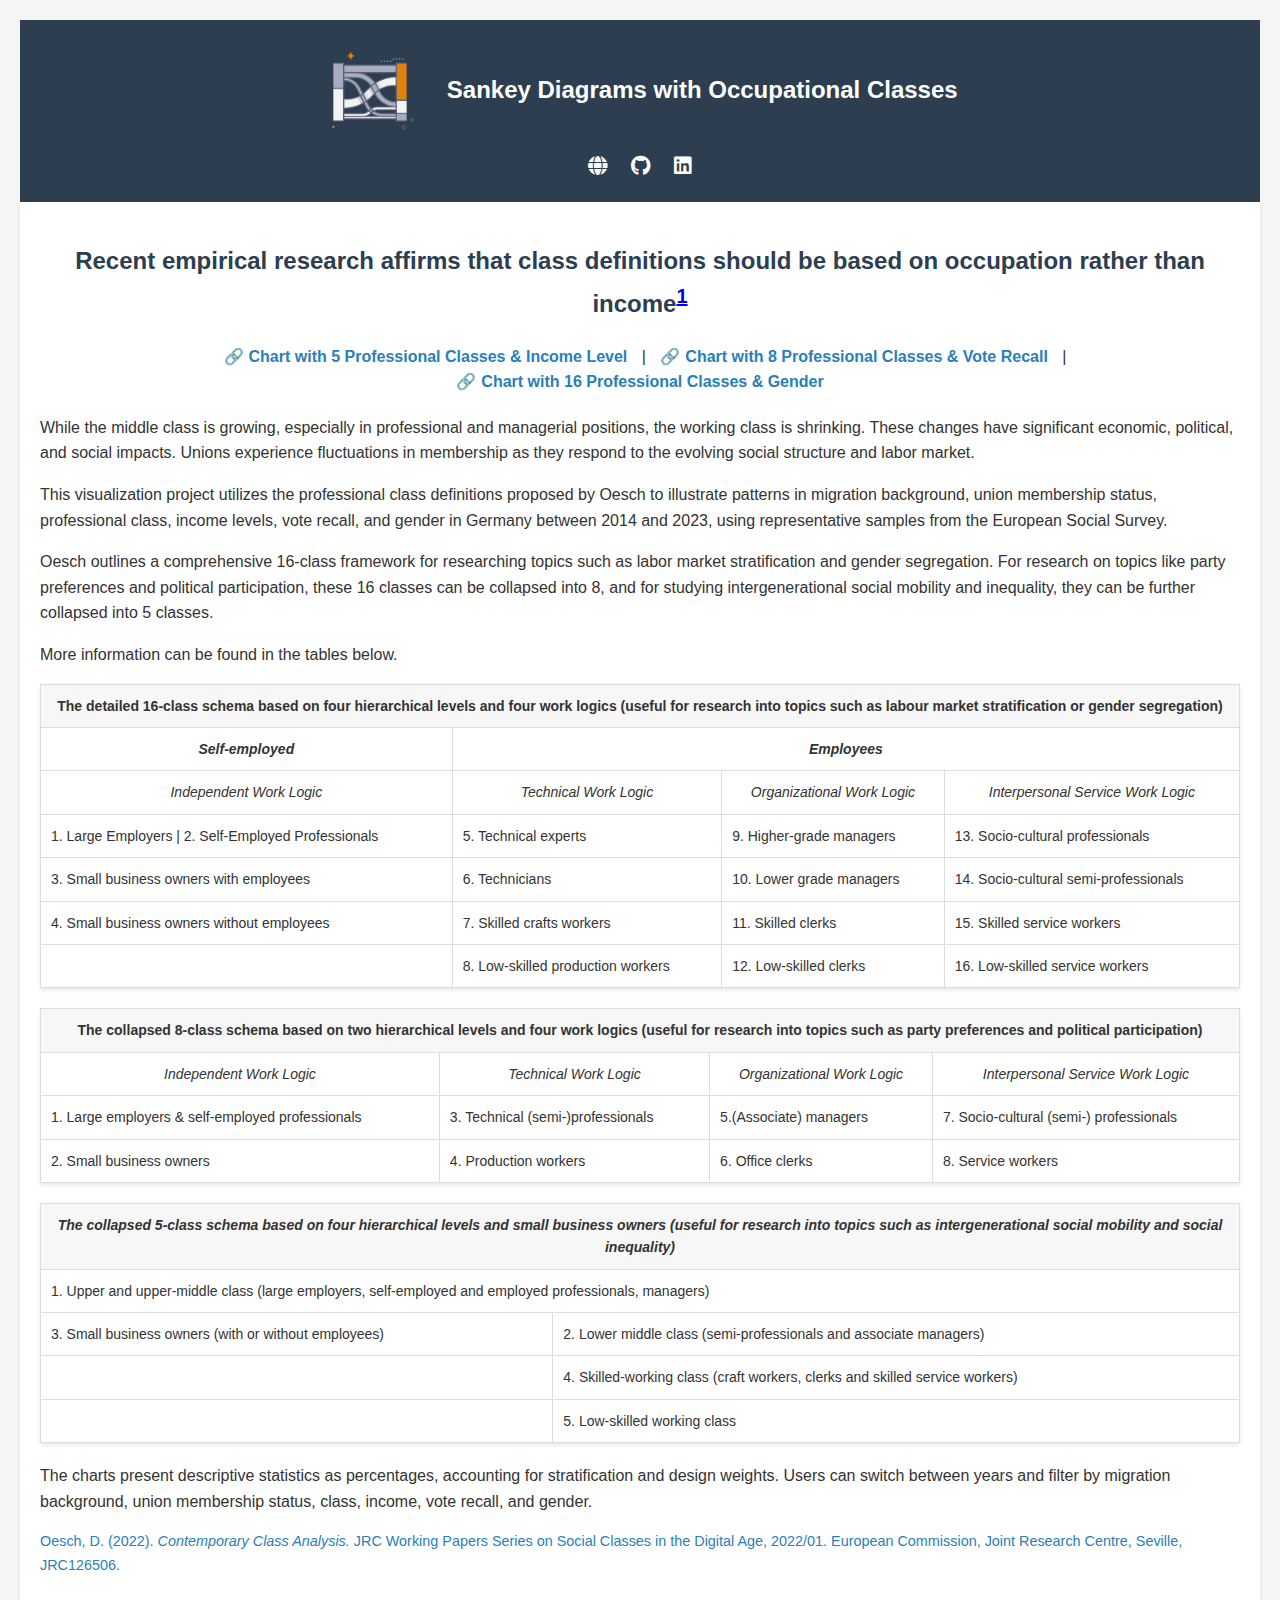
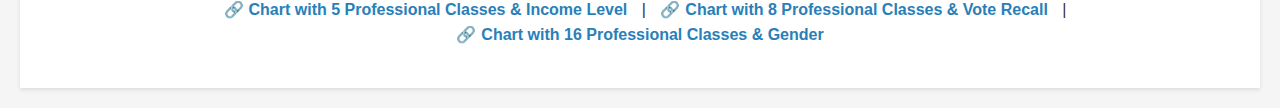
<file: index.html>
<!DOCTYPE html>
<html lang="en">
<head>
    <meta charset="UTF-8">
    <meta name="viewport" content="width=device-width, initial-scale=1.0">
    <title>D3 Sankey Diagrams with ESS | Occupational Classes</title>
    <style>
        body {
            font-family: 'Segoe UI', Tahoma, Geneva, Verdana, sans-serif;
            background-color: #f5f5f5;
            margin: 20px;
            line-height: 1.6;
            color: #333;
        }
        header {
            background-color: #2c3e50;
            color: #fff;
            padding: 20px 0;
            text-align: center;
        }
        header img {
            max-width: 100px;
            vertical-align: middle;
        }
        header h1 {
            display: inline;
            margin-left: 20px;
            vertical-align: middle;
            font-size: 24px;
        }
        .social-links {
            margin-top: 10px;
            text-align: center;
        }
        .social-links a {
            margin: 0 10px;
            color: #fff;
            text-decoration: none;
            font-size: 20px;
        }
        .main-content {
            background-color: #fff;
            padding: 20px;
            box-shadow: 0 2px 4px rgba(0, 0, 0, 0.1);
        }
        h2 {
            text-align: center;
            color: #2c3e50;
        }
        .links {
            text-align: center;
            margin: 20px 0;
        }
        .links a {
            display: inline-block;
            margin: 0 10px;
            color: #2980b9;
            text-decoration: none;
            font-weight: bold;
        }
        .links a:hover {
            text-decoration: underline;
        }
        .links a::before {
            content: '🔗';
            margin-right: 5px;
        }
        table {
            width: 100%;
            border-collapse: collapse;
            margin-bottom: 20px;
            background-color: #fff;
            box-shadow: 0 2px 4px rgba(0, 0, 0, 0.1);
        }
        table, th, td {
            border: 1px solid #ddd;
        }
        th, td {
            padding: 10px;
            text-align: left;
        }
        th {
            background-color: #f7f7f7;
        }
        .tg {
            border-collapse: collapse;
            border-spacing: 0;
            width: 100%;
            margin-bottom: 20px;
        }
        .tg td, .tg th {
            border: 1px solid #ddd;
            padding: 10px;
            font-family: 'Segoe UI', Tahoma, Geneva, Verdana, sans-serif;
            font-size: 14px;
        }
        .tg .tg-8bgf {
            font-style: italic;
            text-align: center;
            vertical-align: top;
        }
        .tg .tg-baqh, .tg .tg-amwm {
            text-align: center;
            vertical-align: top;
            font-weight: bold;
        }
        .tg .tg-rvyq, .tg .tg-ihln {
            font-style: italic;
            font-weight: bold;
            text-align: center;
            vertical-align: top;
        }
        .tg .tg-0pky, .tg .tg-0lax {
            text-align: left;
            vertical-align: top;
        }
        .endnote {
            font-size: 0.9em;
            color: #555;
        }
        .endnote a {
            color: #2980b9;
            text-decoration: none;
        }
        .endnote a:hover {
            text-decoration: underline;
        }
    </style>
    <link rel="stylesheet" href="https://cdnjs.cloudflare.com/ajax/libs/font-awesome/5.15.3/css/all.min.css">
</head>
<body>
    <header>
        <img src="sankey_icon.png" alt="Logo">
        <h1>Sankey Diagrams with Occupational Classes</h1>
        <div class="social-links">
            <a href="https://mmuratardag.github.io/" target="_blank"><i class="fas fa-globe"></i></a>
            <a href="https://github.com/mmuratardag" target="_blank"><i class="fab fa-github"></i></a>
            <a href="https://www.linkedin.com/in/mmuratardag" target="_blank"><i class="fab fa-linkedin"></i></a>
        </div>
    </header>
    <div class="main-content">
        <h2>Recent empirical research affirms that class definitions should be based on occupation rather than income<sup><a href="#endnote">1</a></sup></h2>
        <div class="links">
            <a href="flow_chart_5c.html">Chart with 5 Professional Classes & Income Level</a> |
            <a href="flow_chart_8c.html">Chart with 8 Professional Classes & Vote Recall</a> | 
            <a href="flow_chart_16c.html">Chart with 16 Professional Classes & Gender</a>
        </div>
        <p>While the middle class is growing, especially in professional and managerial positions, the working class is shrinking. These changes have significant economic, political, and social impacts. Unions experience fluctuations in membership as they respond to the evolving social structure and labor market.</p>
        <p>This visualization project utilizes the professional class definitions proposed by Oesch to illustrate patterns in migration background, union membership status, professional class, income levels, vote recall, and gender in Germany between 2014 and 2023, using representative samples from the European Social Survey.</p>
        <p>Oesch outlines a comprehensive 16-class framework for researching topics such as labor market stratification and gender segregation. For research on topics like party preferences and political participation, these 16 classes can be collapsed into 8, and for studying intergenerational social mobility and inequality, they can be further collapsed into 5 classes.</p>
        <p>More information can be found in the tables below.</p>

        <table class="tg">
            <thead>
                <tr>
                    <th class="tg-baqh" colspan="4"><span style="font-weight:bold">The detailed 16-class schema based on four hierarchical levels and four work logics (useful for research into topics such as labour market stratification or gender segregation)</span></th>
                </tr>
            </thead>
            <tbody>
                <tr>
                    <td class="tg-rvyq">Self-employed</td>
                    <td class="tg-rvyq" colspan="3">Employees</td>
                </tr>
                <tr>
                    <td class="tg-8bgf">Independent Work Logic</td>
                    <td class="tg-8bgf">Technical Work Logic</td>
                    <td class="tg-8bgf">Organizational Work Logic</td>
                    <td class="tg-8bgf">Interpersonal Service Work Logic</td>
                </tr>
                <tr>
                    <td class="tg-0pky">1. Large Employers | 2. Self-Employed Professionals</td>
                    <td class="tg-0pky">5. Technical experts</td>
                    <td class="tg-0pky">9. Higher-grade managers</td>
                    <td class="tg-0pky">13. Socio-cultural professionals</td>
                </tr>
                <tr>
                    <td class="tg-0pky">3. Small business owners with employees</td>
                    <td class="tg-0pky">6. Technicians</td>
                    <td class="tg-0pky">10. Lower grade managers</td>
                    <td class="tg-0pky">14. Socio-cultural semi-professionals</td>
                </tr>
                <tr>
                    <td class="tg-0pky">4. Small business owners without employees</td>
                    <td class="tg-0pky">7. Skilled crafts workers</td>
                    <td class="tg-0pky">11. Skilled clerks</td>
                    <td class="tg-0pky">15. Skilled service workers</td>
                </tr>
                <tr>
                    <td class="tg-0lax"></td>
                    <td class="tg-0lax">8. Low-skilled production workers</td>
                    <td class="tg-0lax">12. Low-skilled clerks</td>
                    <td class="tg-0lax">16. Low-skilled service workers</td>
                </tr>
            </tbody>
        </table>

        <table class="tg">
            <thead>
                <tr>
                    <th class="tg-amwm" colspan="4">The collapsed 8-class schema based on two hierarchical levels and four work logics (useful for research into topics such as party preferences and political participation)</th>
                </tr>
            </thead>
            <tbody>
                <tr>
                    <td class="tg-8bgf">Independent Work Logic</td>
                    <td class="tg-8bgf">Technical Work Logic</td>
                    <td class="tg-8bgf">Organizational Work Logic</td>
                    <td class="tg-8bgf">Interpersonal Service Work Logic</td>
                </tr>
                <tr>
                    <td class="tg-0pky">1. Large employers & self-employed professionals</td>
                    <td class="tg-0pky">3. Technical (semi-)professionals</td>
                    <td class="tg-0pky">5.(Associate) managers</td>
                    <td class="tg-0pky">7. Socio-cultural (semi-) professionals</td>
                </tr>
                <tr>
                    <td class="tg-0pky">2. Small business owners</td>
                    <td class="tg-0pky">4. Production workers</td>
                    <td class="tg-0pky">6. Office clerks</td>
                    <td class="tg-0pky">8. Service workers</td>
                </tr>
            </tbody>
        </table>

        <table class="tg">
            <thead>
                <tr>
                    <th class="tg-ihln" colspan="2">The collapsed 5-class schema based on four hierarchical levels and small business owners (useful for research into topics such as intergenerational social mobility and social inequality)</th>
                </tr>
            </thead>
            <tbody>
                <tr>
                    <td class="tg-0lax" colspan="2">1. Upper and upper-middle class (large employers, self-employed and employed professionals, managers)</td>
                </tr>
                <tr>
                    <td class="tg-0lax">3. Small business owners (with or without employees)</td>
                    <td class="tg-0lax">2. Lower middle class (semi-professionals and associate managers)</td>
                </tr>
                <tr>
                    <td class="tg-0lax"></td>
                    <td class="tg-0lax">4. Skilled-working class (craft workers, clerks and skilled service workers)</td>
                </tr>
                <tr>
                    <td class="tg-0lax"></td>
                    <td class="tg-0lax">5. Low-skilled working class</td>
                </tr>
            </tbody>
        </table>

        <p>The charts present descriptive statistics as percentages, accounting for stratification and design weights. Users can switch between years and filter by migration background, union membership status, class, income, vote recall, and gender.</p>

        <p class="endnote" id="endnote">
            <a href="https://joint-research-centre.ec.europa.eu/reports-and-technical-documentation/contemporary-class-analysis_en" target="_blank">Oesch, D. (2022). <i>Contemporary Class Analysis.</i> JRC Working Papers Series on Social Classes in the Digital Age, 2022/01. European Commission, Joint Research Centre, Seville, JRC126506.</a>
        </p>

        <div class="links">
            <a href="flow_chart_5c.html">Chart with 5 Professional Classes & Income Level</a> |
            <a href="flow_chart_8c.html">Chart with 8 Professional Classes & Vote Recall</a> | 
            <a href="flow_chart_16c.html">Chart with 16 Professional Classes & Gender</a>
        </div>
    </div>
</body>
</html>
</file>
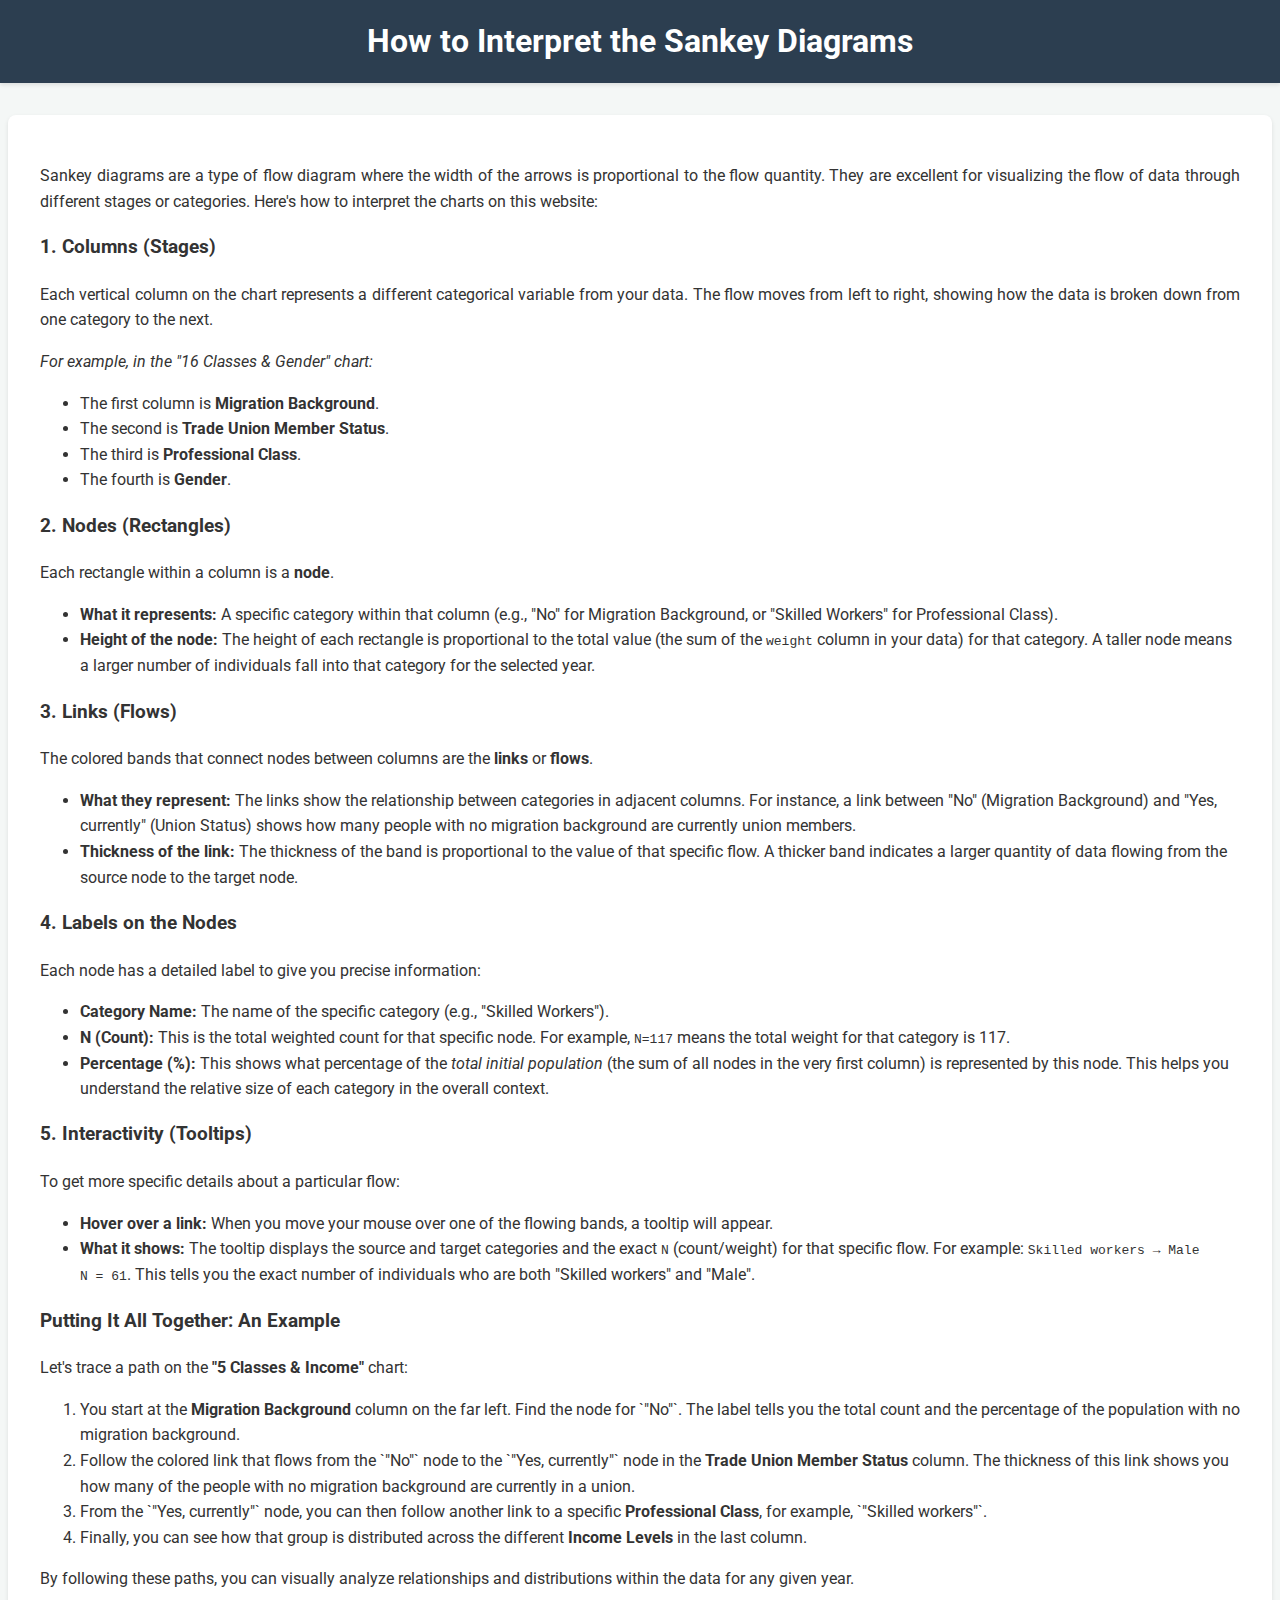
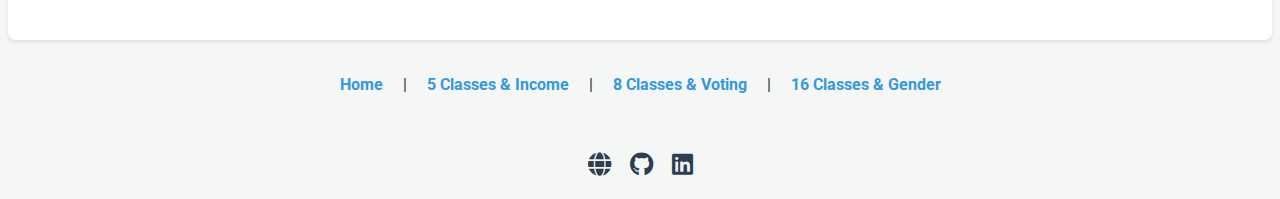
<file: how_to_read.html>
<!DOCTYPE html>
<html lang="en">
<head>
    <meta charset="UTF-8">
    <meta name="viewport" content="width=device-width, initial-scale=1.0">
    <title>How to Read the Sankey Diagrams</title>
    <link rel="stylesheet" href="css/style.css">
    <link rel="stylesheet" href="https://cdnjs.cloudflare.com/ajax/libs/font-awesome/5.15.3/css/all.min.css">
</head>
<body>
    <header>
        <h1>How to Interpret the Sankey Diagrams</h1>
    </header>

    <div class="main-content">
        <p>Sankey diagrams are a type of flow diagram where the width of the arrows is proportional to the flow quantity. They are excellent for visualizing the flow of data through different stages or categories. Here's how to interpret the charts on this website:</p>

        <h3>1. Columns (Stages)</h3>
        <p>Each vertical column on the chart represents a different categorical variable from your data. The flow moves from left to right, showing how the data is broken down from one category to the next.</p>
        <p><em>For example, in the "16 Classes & Gender" chart:</em></p>
        <ul>
            <li>The first column is <strong>Migration Background</strong>.</li>
            <li>The second is <strong>Trade Union Member Status</strong>.</li>
            <li>The third is <strong>Professional Class</strong>.</li>
            <li>The fourth is <strong>Gender</strong>.</li>
        </ul>

        <h3>2. Nodes (Rectangles)</h3>
        <p>Each rectangle within a column is a <strong>node</strong>.</p>
        <ul>
            <li><strong>What it represents:</strong> A specific category within that column (e.g., "No" for Migration Background, or "Skilled Workers" for Professional Class).</li>
            <li><strong>Height of the node:</strong> The height of each rectangle is proportional to the total value (the sum of the <code>weight</code> column in your data) for that category. A taller node means a larger number of individuals fall into that category for the selected year.</li>
        </ul>

        <h3>3. Links (Flows)</h3>
        <p>The colored bands that connect nodes between columns are the <strong>links</strong> or <strong>flows</strong>.</p>
        <ul>
            <li><strong>What they represent:</strong> The links show the relationship between categories in adjacent columns. For instance, a link between "No" (Migration Background) and "Yes, currently" (Union Status) shows how many people with no migration background are currently union members.</li>
            <li><strong>Thickness of the link:</strong> The thickness of the band is proportional to the value of that specific flow. A thicker band indicates a larger quantity of data flowing from the source node to the target node.</li>
        </ul>

        <h3>4. Labels on the Nodes</h3>
        <p>Each node has a detailed label to give you precise information:</p>
        <ul>
            <li><strong>Category Name:</strong> The name of the specific category (e.g., "Skilled Workers").</li>
            <li><strong>N (Count):</strong> This is the total weighted count for that specific node. For example, <code>N=117</code> means the total weight for that category is 117.</li>
            <li><strong>Percentage (%):</strong> This shows what percentage of the <em>total initial population</em> (the sum of all nodes in the very first column) is represented by this node. This helps you understand the relative size of each category in the overall context.</li>
        </ul>

        <h3>5. Interactivity (Tooltips)</h3>
        <p>To get more specific details about a particular flow:</p>
        <ul>
            <li><strong>Hover over a link:</strong> When you move your mouse over one of the flowing bands, a tooltip will appear.</li>
            <li><strong>What it shows:</strong> The tooltip displays the source and target categories and the exact <code>N</code> (count/weight) for that specific flow. For example: <code>Skilled workers → Male <br> N = 61</code>. This tells you the exact number of individuals who are both "Skilled workers" and "Male".</li>
        </ul>

        <h3>Putting It All Together: An Example</h3>
        <p>Let's trace a path on the <strong>"5 Classes & Income"</strong> chart:</p>
        <ol>
            <li>You start at the <strong>Migration Background</strong> column on the far left. Find the node for `"No"`. The label tells you the total count and the percentage of the population with no migration background.</li>
            <li>Follow the colored link that flows from the `"No"` node to the `"Yes, currently"` node in the <strong>Trade Union Member Status</strong> column. The thickness of this link shows you how many of the people with no migration background are currently in a union.</li>
            <li>From the `"Yes, currently"` node, you can then follow another link to a specific <strong>Professional Class</strong>, for example, `"Skilled workers"`.</li>
            <li>Finally, you can see how that group is distributed across the different <strong>Income Levels</strong> in the last column.</li>
        </ol>
        <p>By following these paths, you can visually analyze relationships and distributions within the data for any given year.</p>
    </div>

    <div class="links">
        <a href="index.html">Home</a> |
        <a href="flow_chart_5c.html">5 Classes & Income</a> |
        <a href="flow_chart_8c.html">8 Classes & Voting</a> | 
        <a href="flow_chart_16c.html">16 Classes & Gender</a>
    </div>

    <footer>
        <div class="social-links">
            <a href="https://mmuratardag.github.io/" target="_blank" rel="noopener" aria-label="Personal Website"><i class="fas fa-globe"></i></a>
            <a href="https://github.com/mmuratardag" target="_blank" rel="noopener" aria-label="GitHub Profile"><i class="fab fa-github"></i></a>
            <a href="https://www.linkedin.com/in/mmuratardag" target="_blank" rel="noopener" aria-label="LinkedIn Profile"><i class="fab fa-linkedin"></i></a>
        </div>
    </footer>
</body>
</html>
</file>
<file: css/style.css>
/* Google Font Import */
@import url('https://fonts.googleapis.com/css2?family=Roboto:wght@300;400;700&display=swap');

/* CSS Variables for easy theming */
:root {
    --primary-color: #2c3e50;
    --secondary-color: #3498db;
    --background-color: #f4f7f6;
    --surface-color: #ffffff;
    --text-color: #333333;
    --light-gray: #dddddd;
    --font-family: 'Roboto', sans-serif;
}

/* General Body Styles */
body {
    font-family: var(--font-family);
    background-color: var(--background-color);
    color: var(--text-color);
    margin: 0;
    line-height: 1.6;
}

/* Header Styles */
header {
    background-color: var(--primary-color);
    color: white;
    padding: 1rem 0;
    text-align: center;
    box-shadow: 0 2px 4px rgba(0, 0, 0, 0.1);
    display: flex;
    justify-content: center;
    align-items: center;
    gap: 1rem;
}

header img {
    height: 75px;
    width: 75px;
    border-radius: 8px;
}

header h1 {
    margin: 0;
    font-size: 2rem;
    font-weight: 700;
}

/* Main Content Styles */
.main-content {
    max-width: 1200px;
    margin: 2rem auto;
    padding: 2rem;
    background-color: var(--surface-color);
    box-shadow: 0 2px 4px rgba(0, 0, 0, 0.1);
    border-radius: 8px;
}

.main-content h2 {
    text-align: center;
    color: var(--primary-color);
}

.main-content p {
    text-align: justify;
}

/* Links and Navigation */
.links {
    text-align: center;
    margin: 2rem 0;
}

.links a {
    color: var(--secondary-color);
    text-decoration: none;
    font-weight: bold;
    margin: 0 1rem;
    transition: color 0.3s ease;
}

.links a:hover {
    color: var(--primary-color);
    text-decoration: underline;
}

/* Table Styles */
table {
    width: 100%;
    border-collapse: collapse;
    margin: 2rem 0;
}

th, td {
    border: 1px solid var(--light-gray);
    padding: 0.75rem;
    text-align: left;
}

th {
    background-color: var(--primary-color);
    color: white;
    font-weight: bold;
}

/* Filter Styles */
#filters {
    display: flex;
    flex-wrap: wrap;
    justify-content: center;
    gap: 1.5rem;
    margin-bottom: 2rem;
    padding: 1rem;
    background-color: var(--surface-color);
    border-radius: 8px;
    box-shadow: 0 2px 4px rgba(0,0,0,0.1);
}

.filter-group {
    display: flex;
    flex-direction: column;
}

.filter-group label {
    font-weight: bold;
    margin-bottom: 0.5rem;
    color: var(--primary-color);
}

.filter-group select {
    padding: 0.5rem;
    border: 1px solid var(--light-gray);
    border-radius: 4px;
    background-color: white;
}

/* Chart Styles */
#chart {
    position: relative;
    width: 100%;
    max-width: 1200px;
    margin: 0 auto;
}

.sankey-node rect {
    cursor: pointer;
    shape-rendering: crispEdges;
}

.sankey-link {
    fill: none;
    stroke-opacity: 0.5;
    transition: stroke-opacity 0.3s ease;
}

.sankey-link:hover {
    stroke-opacity: 0.8;
}

.sankey-node text {
    font-size: 12px;
    font-weight: bold;
    pointer-events: none;
    text-shadow: 0 1px 0 #fff;
}

/* Tooltip Styles */
.tooltip {
    position: absolute;
    background-color: var(--primary-color);
    color: white;
    padding: 0.5rem 1rem;
    border-radius: 4px;
    pointer-events: none;
    opacity: 0;
    transition: opacity 0.3s ease;
    font-size: 14px;
}

/* Footer Styles */
footer {
    text-align: center;
    padding: 1rem;
    margin-top: 2rem;
    font-size: 0.9rem;
    color: #777;
}

.social-links a {
    color: var(--primary-color);
    margin: 0 0.5rem;
    font-size: 1.5rem;
    transition: color 0.3s ease;
}

.social-links a:hover {
    color: var(--secondary-color);
}
</file>
